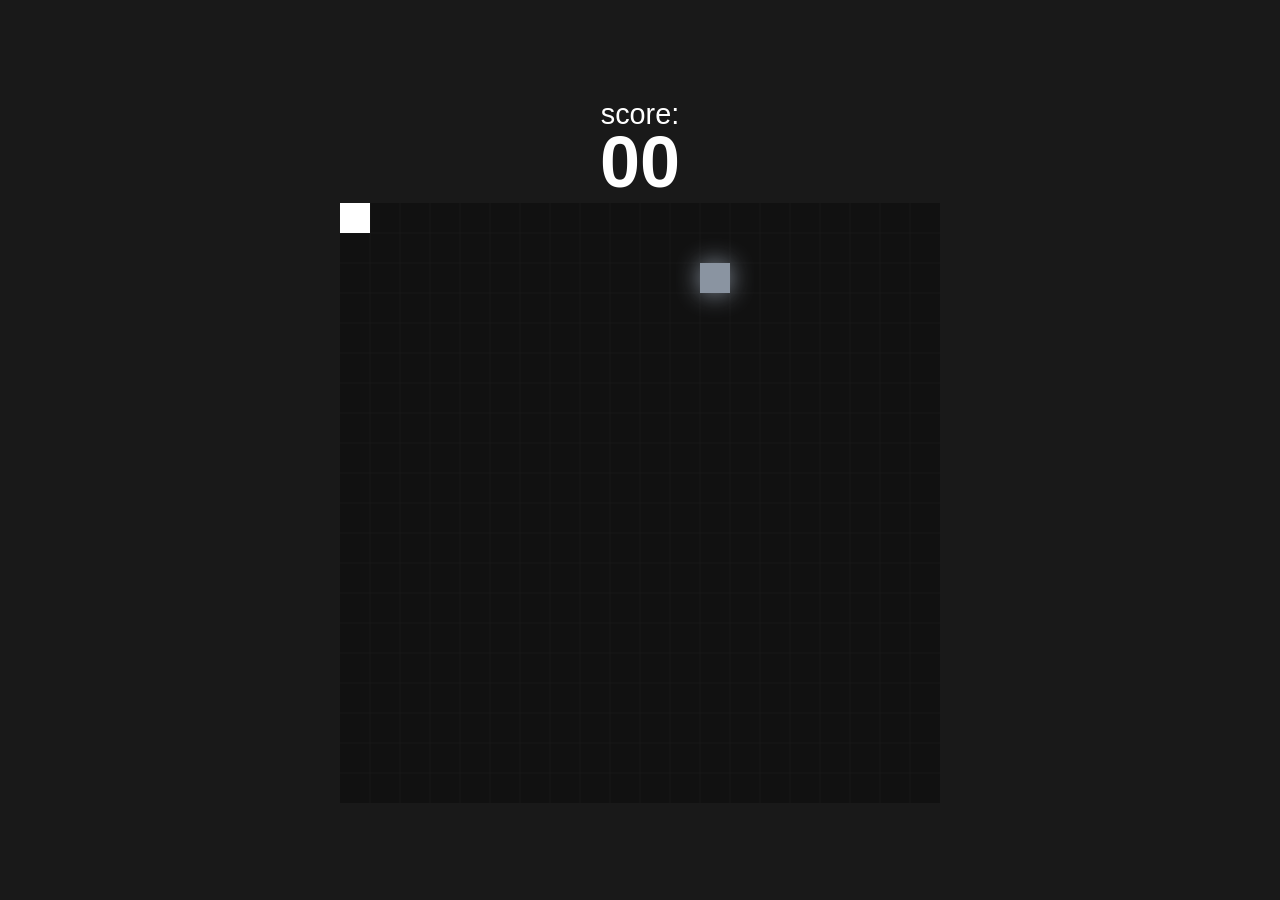
<file: src/index.html>
<!DOCTYPE html>
<html lang="en">
<head>
    <meta charset="UTF-8">
    <meta name="viewport" content="width=device-width, initial-scale=1.0">
    <link rel="shortcut icon" href="./assets/snake.jpg" type="icone do jogo snake">
    <link rel="stylesheet" href="https://fonts.googleapis.com/css2?family=Material+Symbols+Outlined:opsz,wght,FILL,GRAD@48,400,0,0" />
    <link rel="stylesheet" href="style.css">
    <title>Snake Game</title>
</head>
<body>
    <div class="score">score: 
        <span class="score-value">
            00
        </span>
    </div>
    <div class="menu-screen">
        <span class="game-over">Game Over</span>
        <span class="final-score">score <span>00</span></span>

        <button class="btn-play">
            <span class="material-symbols-outlined">
                play_circle
                </span>
            Jogar novamente
        </button>
    </div>
    <canvas width="600" height="600">
    </canvas>
    <script src="./main.js"></script>
</body>
</html>
</file>
<file: src/style.css>
@import url('https://fonts.googleapis.com/css2?family=Poppins:wght@300;400;500;600;700;800&display=swap');

* {
    margin: 0;
    padding: 0;
    box-sizing: border-box;
    font-family: "Poppings", sans-serif;
}

body {
    background-color: #191919;
    display: flex;
    min-height: 100vh;
    align-items: center;
    justify-content: center;
    color: white;
    flex-direction: column
}

canvas {
    background-color: #111;

}

.score {
    display: flex;
    flex-direction: column;
    align-items: center;
    font-size: 1.8rem;
}

.score-value {
    display: block;
    font-weight: 700;
    font-size: 4.5rem;
    margin-top: -10px;
}

.menu-screen {
    position: absolute;
    display: none;
    flex-direction: column;
    align-items: center;
    z-index: 1;

}

.game-over {
    text-transform: uppercase;
    font-weight: 700;
    font-size: 3rem;
}

.final-score {
    font-weight: 500;
    font-size: 1.5rem;
}

.btn-play {
    border: none;
    border-radius: 100px;
    padding: 10px 15px 10px 12px;
    font-size: 1rem;
    font-weight: 600;
    color: #333;
    margin-top: 40px;
    display: flex;
    align-items: center;
    justify-items: center;
    gap: 5px;
    cursor: pointer;
}
</file>
